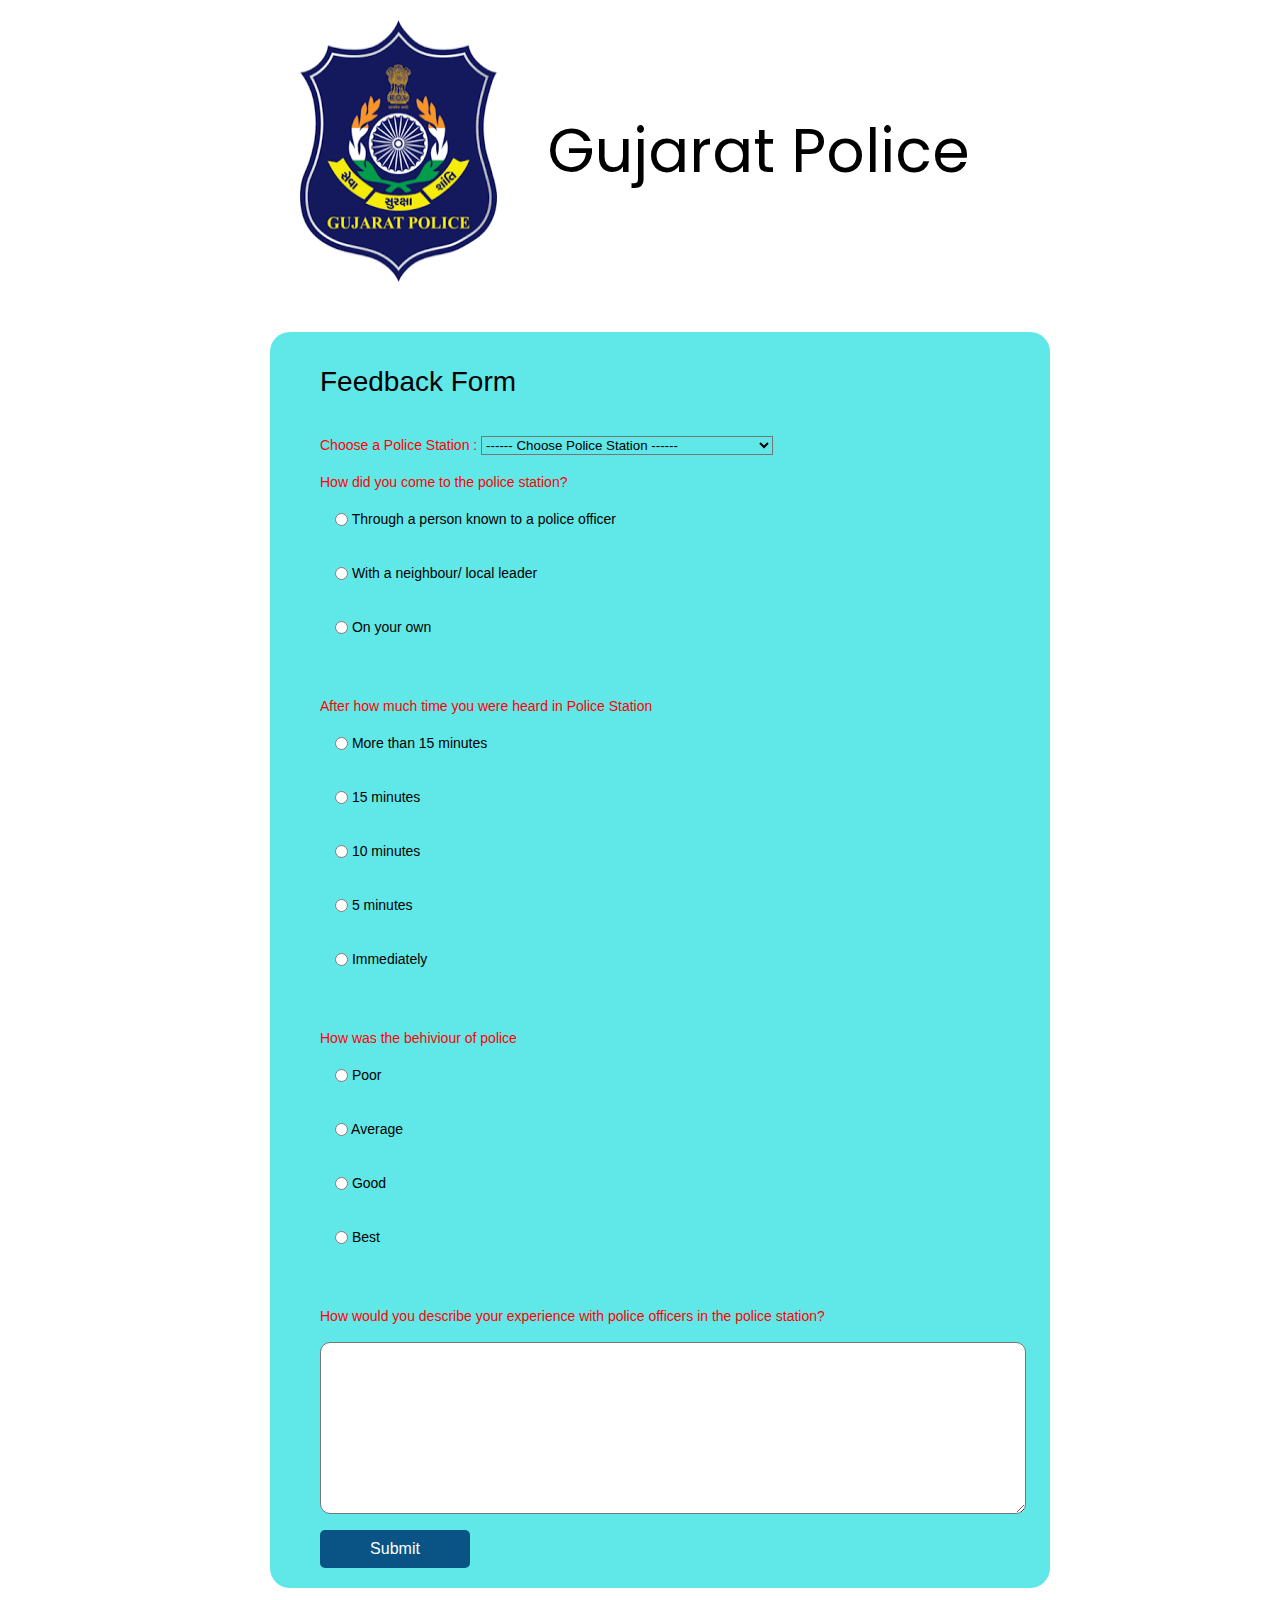
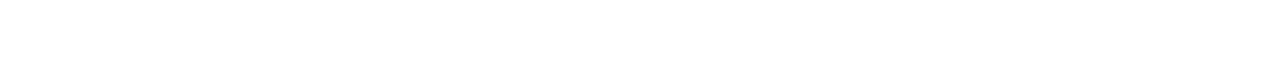
<file: form.html>
<!DOCTYPE html>
<html>

<head>
  <link href="https://fonts.googleapis.com/css2?family=Poppins:wght@500&display=swap" rel="stylesheet">
  <title>Feedback Form</title>
  <script type="text/javascript">
    window.history.forward();
    function noBack()
    {
        window.history.forward();
    }
</script>
<body onLoad="noBack();" onpageshow="if (event.persisted) noBack();" onUnload="">
  <link rel="stylesheet" href="form.css">
  <!-- <script
  src="https://code.jquery.com/jquery-3.4.1.js"
  integrity="sha256-WpOohJOqMqqyKL9FccASB9O0KwACQJpFTUBLTYOVvVU="
  crossorigin="anonymous"></script>
<script>
function SubForm (){
    $.ajax({
        url:'https://api.apispreadsheets.com/data/OcAxv1AAoPW86XpK/',
        type:'post',
        data:$("#myForm").serializeArray(),
        success: function(){
          alert("Form Data Submitted :)")
        },
        error: function(){
          alert("There was an error :(")
        }
    });
}
</script> -->
</head>

<body>
  <!-- <form id="myForm">
    <label>Full Name</label>
    <br/>
    <input name="full_name" />
    <br/>
    <label>Email</label>
    <br/>
    <input name="email" />
    <br/>
    <label>Age</label>
    <br/>
    <input type="radio" id="age" name="age" value="18-35" /> 18-35<br/>
    <input type="radio" id="age" name="age" value="35+" /> 35+<br/>
    <br/>
    <label>Message</label>
    <br/>
    <textarea name="message">
    </textarea>
    <br/>
    <br/>
  </form> -->

  <form id="myForm" method="post" action="form.php">
    <div class="head">
      <img src="download.png" alt="">
      <p>Gujarat Police</p>
    </div>
    <div class="box">
      <h1>Feedback Form</h1> <br>

      <label class="question">Choose a Police Station : </label>
      <select id="Station" name="Station" required>
        <option id="station" value="">------  Choose Police Station  ------</option>
        <option id="station" value="Panigate Police Station" >Panigate Police Station</option>
        <option id="station" value="Amdavadi Pole - Jubilee Baug Police Chowky" >Amdavadi Pole - Jubilee Baug Police Chowky</option>
        <option id="station" value="Kareli Baug Police Station" >Kareli Baug Police Station</option>
        <option id="station" value="Sayajigunj Police Station" >Sayajigunj Police Station</option>
        <option id="station" value="City Police Station" >City Police Station</option>
        <option id="station" value="Gunj Khana Police Station" >Gunj Khana Police Station</option>
        <option id="station" value="Alkapuri Police Chowky" >Alkapuri Police Chowky</option>
        <option id="station" value="Bahuchraji Police Chowky" >Bahuchraji Police Chowky</option>
        <option id="station" value="Gotri Police Station" >Gotri Police Station</option>
        <option id="station" value="Wadi Police Station" >Wadi Police Station</option>
        <option id="station" value="Vadodara Police" > Vadodara Police</option>
        <option id="station" value="Vadodara Railway Police Station" >Vadodara Railway Police Station</option>
        <option id="station" value="Mahila Police Station" >Mahila Police Station</option>
        <option id="station" value="Atladra Police Chowky" >Atladra Police Chowky</option>
      </select>

      <p class="question">How did you come to the police station?</p>
      <div id="q1" class="question-answer">
        <label><input type="radio" value="Through a person known to a police officer" name="Question-1" id="Question-1"
            required /> Through a person known to a police officer</label><br>
        <label><input type="radio" value="With a neighbour/ local leader" name="Question-1" id="Question-1" required />
          With a neighbour/ local leader</label><br>
        <label><input type="radio" value="On your own" name="Question-1" id="Question-1" required /> On your
          own</label><br>
      </div>

      <p class="question">After how much time you were heard in Police Station</p>
      <div class="question-answer">
        <label><input type="radio" value="More than 15 minutes" name="Question-2" id="Question-2" required /> More than
          15 minutes </label><br>
        <label><input type="radio" value="15 minutes" name="Question-2" id="Question-2" required /> 15 minutes
        </label><br>
        <label><input type="radio" value="10 minutes" name="Question-2" id="Question-2" required /> 10 minutes
        </label><br>
        <label><input type="radio" value="5 minutes" name="Question-2" id="Question-2" required /> 5 minutes
        </label><br>
        <label><input type="radio" value="Immediately" name="Question-2" id="Question-2" required /> Immediately
        </label><br>
      </div>
      <p class="question">How was the behiviour of police</p>
      <div class="question-answer">
        <label><input type="radio" value="Poor" name="Question-4" id="Question-4" required /> Poor </label><br>
        <label><input type="radio" value="Average" name="Question-4" id="Question-4" required /> Average
        </label><br>
        <label><input type="radio" value="Good" name="Question-4" id="Question-4" required /> Good
        </label><br>
        <label><input type="radio" value="Best" name="Question-4" id="Question-4" required /> Best
        </label><br>
        
      </div>



      <p class="question">How would you describe your experience with police
        officers in the police station? </p>
      <!-- <input type="text" name="Question-3" id="Question-3" required> -->
      <textarea rows="5" name="Question-3" id="Question-3" required maxlength="300"></textarea><br>


      <button type="submit">Submit</button>

    </div>

  </form>

</body>

</html>
</file>
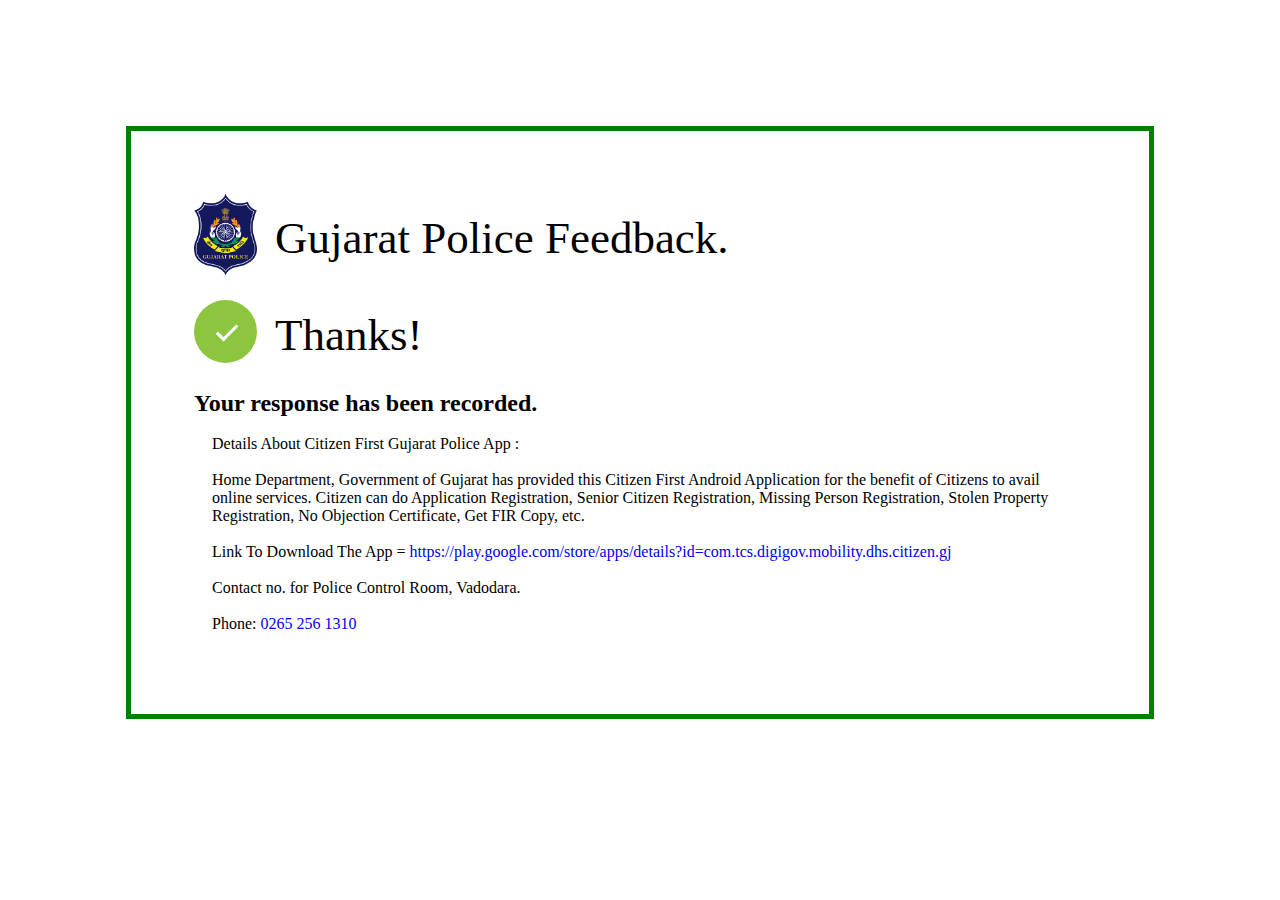
<file: pop.html>
<!DOCTYPE html>
<html lang="en">
<head>
    <meta charset="UTF-8">
    <meta http-equiv="X-UA-Compatible" content="IE=edge">
    <meta name="viewport" content="width=device-width, initial-scale=1">
    <title>Pop</title>
    <link rel="stylesheet" href="pop.css">
    <link rel="stylesheet" media="screen and (max-width:840px)" href="popphone.css">
  
</head>

<body>
    <div class="border">
    <div class="nev">
        <img src="download.png" alt="">
        <p> Gujarat Police Feedback. </p>
    </div>
    <div class="box">
        <div class="circle">
            <div class="checkmark"></div>
            <p id="thx">Thanks!</p>
          </div>
        <h2><br> Your response has been recorded.</h2>
        <p>
            Details About Citizen First Gujarat Police App : <br><br>
            
            Home Department, Government of Gujarat has provided this Citizen First Android Application for the benefit of Citizens to avail online services. Citizen can do Application Registration, Senior Citizen Registration, Missing Person Registration, Stolen Property Registration, No Objection Certificate, Get FIR Copy, etc.  
        </p>
        <p>Link To Download The App =<a href="https://play.google.com/store/apps/details?id=com.tcs.digigov.mobility.dhs.citizen.gj" target="_blank">
             https://play.google.com/store/apps/details?id=com.tcs.digigov.mobility.dhs.citizen.gj</a>
        </p>
        <p>
            Contact no. for Police Control Room, Vadodara. <br><br> Phone:<a href="tel:0265 256 1310"> 0265 256 1310</a>
        </p>
        </div>
    </div>
</body>
</html>
</file>
<file: form.css>
html,
body {
  
    min-height: 100%;
}

*{
    background-color:rgb(96, 232, 232);
   
}

body,
div,
form,
input,
p {
    padding: 0;
    margin: 0;
    outline: none;
    font-family: Roboto, Arial, sans-serif;
    font-size: 14px;
    color: black;
    line-height: 22px;
}

h1 {
    font-weight: 400;
}

.testbox {
    display: flex;
    justify-content: center;
    align-items: center;
    height: inherit;
    padding: 3px;
}

form {
    
    width: 100%;
    padding: 20px;
    background: #fff;
    box-shadow: 0 2px 5px #ccc;   
}

input {
    width: calc(100% - 10px);
    padding: 5px;
    border: 1px solid #ccc;
    border-radius: 3px;
    vertical-align: middle;
}

input:hover,
textarea:hover {
    outline: none;
    border: 1px solid #095484;
}

th,
td {
    width: 28%;
    padding: 15px 0;
    border-bottom: 1px solid #ccc;
    text-align: center;
    vertical-align: unset;
    line-height: 18px;
    font-weight: 400;
    word-break: break-all;
}

.first-col {
    width: 16%;
    text-align: left;
}

textarea:hover {
    outline: none;
    border: 1px solid #1c87c9;
}

table {
    width: 100%;
}

textarea {
    width: calc(100% - 6px);
}

.question {
    padding: 15px 0 5px;
    color: red;
}

.question-answer label {
    display: block;
    padding: 0 20px 10px 0;
}

.question-answer input {
    width: auto;
}

.btn-block {
    margin-top: 20px;
    text-align: center;
}

button {
    width: 150px;
    padding: 10px;
    border: none;
    -webkit-border-radius: 5px;
    -moz-border-radius: 5px;
    border-radius: 5px;
    background-color: #095484;
    font-size: 16px;
    color: #fff;
    cursor: pointer;
}

button:hover {
    background-color: #0e82cb;
}

@media (min-width: 568px) {

    th,
    td {
        word-break: keep-all;
    }
}
.box{
    /* background-image: url("pol.jpg"); */
    margin:50px 250px;
    padding:20px 50px;
    border-radius: 20px;

}
/* .box h1{
    font-size: 40px;
    text-align: center;
    margin: 50px;
} */

#station{
    width: 230px;
    margin-left: 20px;
    background-color: white;
}
#name{
    /* display: block; */
    color: #0666a3;
    /* width: 200px; */
}
.name{
    /* display: block; */
    width: 60px;
}
#q1{
    margin: 10px 15px;
}
.question-answer{
    margin: 10px 15px;
}
.head{
    display: flex;
    justify-content: center;
    background-color: #fff;
}
.head p{
    color: black;
    background-color: #fff;
    margin: 120px 50px;
    font-family: 'Poppins', sans-serif;
    font-size: 60px;
}
#Question-3{
    margin: 10px 0px;
    padding: 10px 15px;
    background-color: white;
    border-radius: 10px;
    height: 150px;
}
</file>
<file: pop.css>
*{
    margin: 0%;
    padding: 0%;
}

.circle {
position: relative;
background: #8cc63e;
border-radius: 20vh;
width: 7vh;
height: 7vh;
}

.checkmark {
position: absolute;
transform: rotate(45deg) translate(-50%, -50%);
left: 2.7vh;
top: 3.4vh;
height: 2vh;
width: 0.9vh;
border-bottom: 3px solid white;
border-right: 3px solid white;
}
#thx{
font-size: 5vh;
padding: 1vh;
margin-left: 8vh;
}
.border{
box-sizing: border-box;
border:5px solid green ;
margin: 14vh;
padding: 7vh
}
.box p{
margin: 2vh;
}
.box a{
text-decoration: none;
}
.nev{
display: flex;
}
.nev p{
font-size: 5vh;
margin: 2vh;
}
.nev img{
height: 9vh;
width: 7vh;
}
</file>
<file: popphone.css>
.circle {
    position: relative;
    background: #8cc63e;
    border-radius: 20vh;
    width: 7vh;
    height: 7vh;
}

.checkmark {
    position: absolute;
    transform: rotate(45deg) translate(-50%, -50%);
    left: 2.7vh;
    top: 3.4vh;
    height: 2vh;
    width: 0.9vh;
    border-bottom: 3px solid white;
    border-right: 3px solid white;
}

#thx {
    font-size: 5vh;
    padding: 1vh;
    margin-left: 8vh;
}

.border {
    box-sizing: border-box;
    border: 5px solid green;
    margin: 5vh;
    padding: 0.5vh;
}

.box p {
    margin: 2vh;
    font-size: 1vh;
}

.box a {
    text-decoration: none;
}

.nev {
    display: flex;
}

.nev p {
    font-size: 2vh;
    margin: 2vh;
}

.nev img {
    height: 5vh;
    width: 4vh;
}
/* *{
    background-color: black;
} */
</file>
